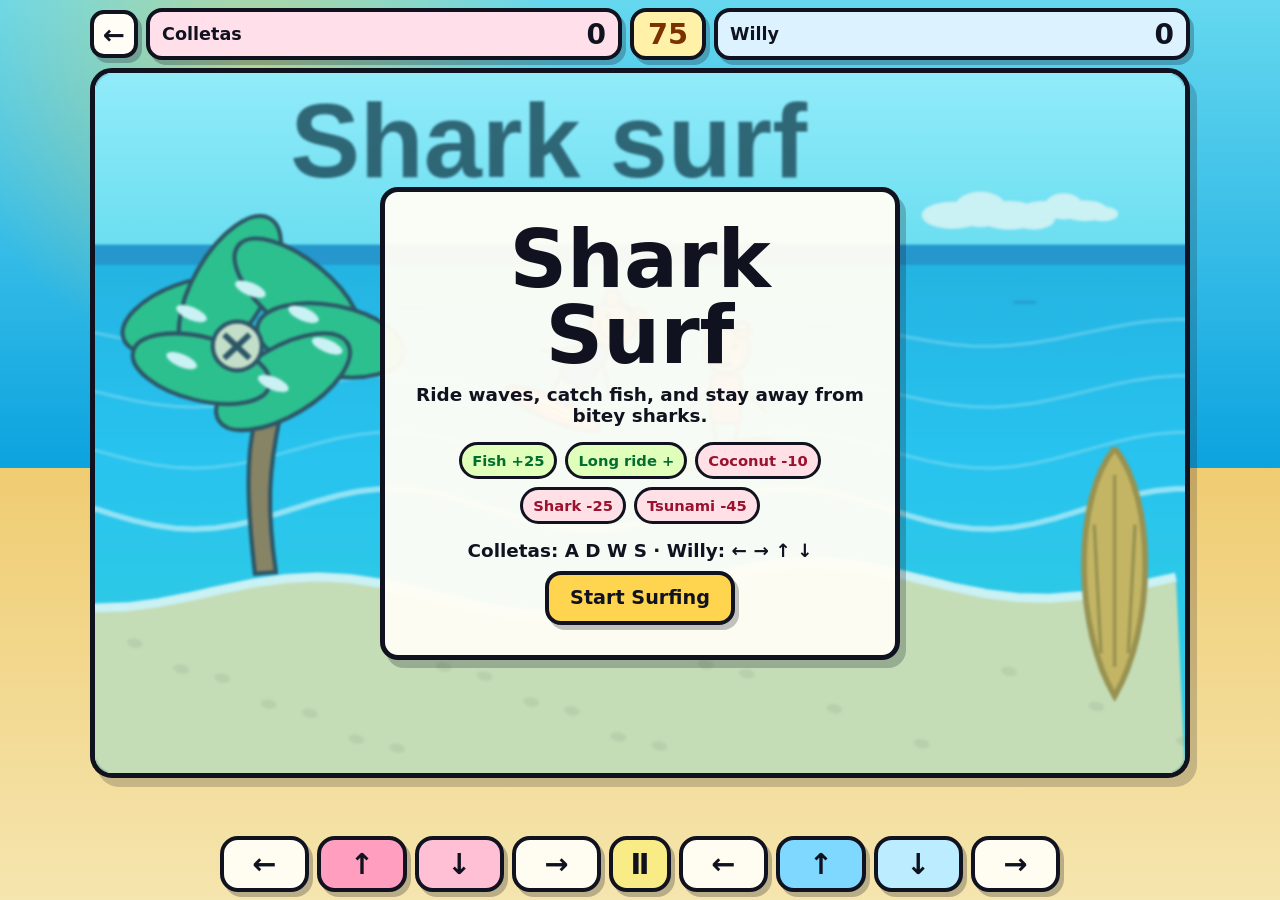
<file: shark_surf/index.html>
<!DOCTYPE html>
<html lang="en">
<head>
    <meta charset="UTF-8">
    <meta name="viewport" content="width=device-width, initial-scale=1.0, maximum-scale=1.0, user-scalable=no, viewport-fit=cover">
    <title>Shark Surf</title>
    <link rel="icon" href="data:,">
    <link rel="stylesheet" href="style.css">
</head>
<body>
    <main class="game-app" id="game-app">
        <header class="hud">
            <a class="home-link" href="../index.html" aria-label="Back to games">←</a>
            <div class="score-chip score-chip-colletas">
                <span>Colletas</span>
                <strong id="score-colletas">0</strong>
            </div>
            <div class="timer-chip">
                <span id="timer">75</span>
            </div>
            <div class="score-chip score-chip-willy">
                <span>Willy</span>
                <strong id="score-willy">0</strong>
            </div>
        </header>

        <section class="stage" aria-label="Shark Surf game area">
            <canvas id="gameCanvas" width="960" height="620"></canvas>

            <div class="overlay" id="start-screen">
                <div class="overlay-panel">
                    <h1>Shark Surf</h1>
                    <p class="tagline">Ride waves, catch fish, and stay away from bitey sharks.</p>
                    <div class="mini-rules" aria-label="Game scoring">
                        <span class="good">Fish +25</span>
                        <span class="good">Long ride +</span>
                        <span class="bad">Coconut -10</span>
                        <span class="bad">Shark -25</span>
                        <span class="bad">Tsunami -45</span>
                    </div>
                    <p class="keys">Colletas: A D W S · Willy: ← → ↑ ↓</p>
                    <button class="primary-btn" id="start-btn">Start Surfing</button>
                </div>
            </div>

            <div class="overlay is-hidden" id="game-over-screen">
                <div class="overlay-panel">
                    <h2 id="winner-title">Surf's Up!</h2>
                    <p id="final-scores"></p>
                    <button class="primary-btn" id="restart-btn">Surf Again</button>
                </div>
            </div>

            <div class="surf-banner" id="surf-banner" aria-live="polite"></div>
        </section>

        <nav class="touch-controls" aria-label="Touch controls">
            <div class="pad pad-colletas" aria-label="Colletas controls">
                <button class="touch-btn" id="p1-left" aria-label="Colletas left">←</button>
                <button class="touch-btn jump" id="p1-jump" aria-label="Colletas up and jump">↑</button>
                <button class="touch-btn down" id="p1-down" aria-label="Colletas down">↓</button>
                <button class="touch-btn" id="p1-right" aria-label="Colletas right">→</button>
            </div>
            <button class="touch-btn pause" id="pause-btn" aria-label="Pause">Ⅱ</button>
            <div class="pad pad-willy" aria-label="Willy controls">
                <button class="touch-btn" id="p2-left" aria-label="Willy left">←</button>
                <button class="touch-btn jump" id="p2-jump" aria-label="Willy up and jump">↑</button>
                <button class="touch-btn down" id="p2-down" aria-label="Willy down">↓</button>
                <button class="touch-btn" id="p2-right" aria-label="Willy right">→</button>
            </div>
        </nav>
    </main>

    <script src="game.js"></script>
</body>
</html>
</file>
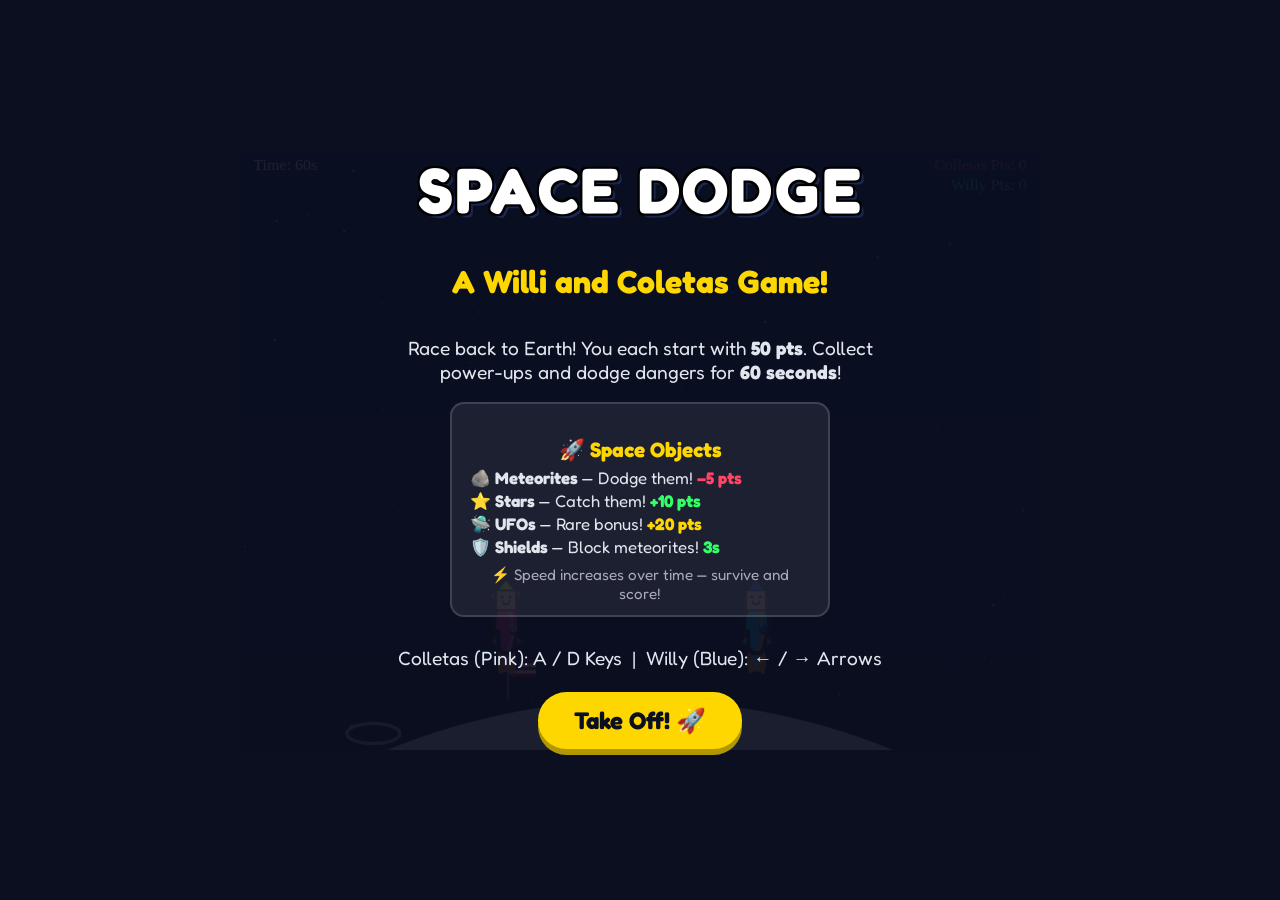
<file: space_dodge/index.html>
<!DOCTYPE html>
<html lang="en">
<head>
    <meta charset="UTF-8">
    <meta name="viewport" content="width=device-width, initial-scale=1.0, maximum-scale=1.0, user-scalable=no, viewport-fit=cover">
    <meta name="apple-mobile-web-app-capable" content="yes">
    <meta name="apple-mobile-web-app-status-bar-style" content="black-translucent">
    <title>Space Dodge - Willi and Coletas</title>
    <link rel="stylesheet" href="style.css">
    <link href="https://fonts.googleapis.com/css2?family=Fredoka+One&display=swap" rel="stylesheet">
</head>
<body>
    <div id="game-container">
        <!-- Start screen overlay -->
        <div id="start-screen" class="overlay">
            <h1>Space Dodge</h1>
            <h2>A Willi and Coletas Game!</h2>
            <p>Race back to Earth! You each start with <strong>50 pts</strong>. Collect power-ups and dodge dangers for <strong>60 seconds</strong>!</p>
            
            <div class="rules-box">
                <p class="rules-title">🚀 Space Objects</p>
                <p class="rule-item">🪨 <strong>Meteorites</strong> — Dodge them! <span class="bad">−5 pts</span></p>
                <p class="rule-item">⭐ <strong>Stars</strong> — Catch them! <span class="good">+10 pts</span></p>
                <p class="rule-item">🛸 <strong>UFOs</strong> — Rare bonus! <span class="great">+20 pts</span></p>
                <p class="rule-item">🛡️ <strong>Shields</strong> — Block meteorites! <span class="good">3s</span></p>
                <p class="rules-tip">⚡ Speed increases over time — survive and score!</p>
            </div>

            <p class="desktop-text">Colletas (Pink): A / D Keys&nbsp;&nbsp;|&nbsp;&nbsp;Willy (Blue): ← / → Arrows</p>
            <p class="mobile-text">Tap the on-screen buttons to steer!</p>
            <button id="start-btn">Take Off! 🚀</button>
        </div>

        <!-- Game Over overlay -->
        <div id="game-over-screen" class="overlay hidden">
            <h1>CRASH!</h1>
            <p>Oh no, a meteorite hit your spacecraft!</p>
            <h2 id="final-score">Distance: 0 km</h2>
            <button id="restart-btn">Try Again</button>
            <a href="../index.html" class="hub-link">Back to Game Hub</a>
        </div>
        
        <!-- Victory overlay -->
        <div id="victory-screen" class="overlay hidden">
            <h1>WELCOME TO NYC!</h1>
            <p>You safely returned to Earth!</p>
            <h2 id="win-score">Distance: 0 km</h2>
            <button id="play-again-btn">Play Again</button>
            <a href="../index.html" class="hub-link">Back to Game Hub</a>
        </div>

        <canvas id="gameCanvas"></canvas>
        
        <!-- Touch Controls for iPad -->
        <div id="touch-controls">
            <div class="controls-p1">
                <button id="btn-p1-left" class="touch-btn p1-color">&larr; Colletas</button>
                <button id="btn-p1-right" class="touch-btn p1-color">Colletas &rarr;</button>
            </div>

            <div class="controls-p2">
                <button id="btn-p2-left" class="touch-btn p2-color">&larr; Willy</button>
                <button id="btn-p2-right" class="touch-btn p2-color">Willy &rarr;</button>
            </div>
        </div>
    </div>

    <!-- The Audio Context must be initialized after a user interaction (like the start button) -->
    <script src="game.js"></script>
</body>
</html>
</file>
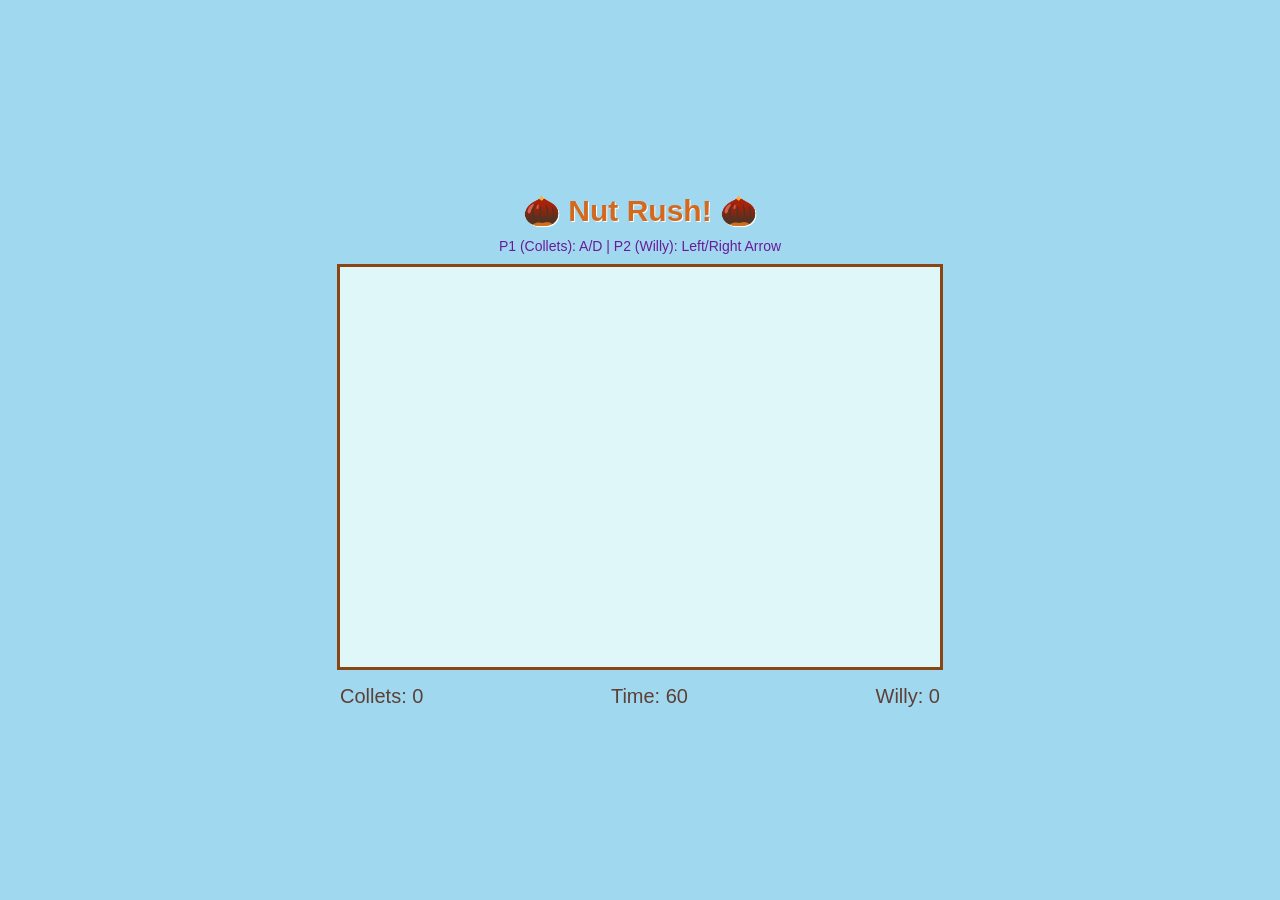
<file: nut_rush/index_.html>
<!DOCTYPE html>
<html>
<head>
    <title>Nut Rush!</title>
    <style>
        body {
            display: flex;
            flex-direction: column;
            align-items: center;
            justify-content: center;
            height: 100vh;
            margin: 0;
            background-color: #a0d9ef; /* Light sky blue */
            font-family: 'Arial', sans-serif;
        }
        canvas {
            border: 3px solid #8b4513; /* Brown border */
            background-color: #e0f7fa; /* Lighter blue */
            display: block;
            margin: 0 auto;
        }
        #ui {
            margin-top: 15px;
            font-size: 20px;
            color: #5d4037; /* Darker brown text */
            width: 600px; /* Match canvas width */
            display: flex;
            justify-content: space-between;
        }
        #title {
            font-size: 30px;
            color: #d2691e; /* Chocolate color */
            margin-bottom: 10px;
            font-weight: bold;
            text-shadow: 1px 1px #fff;
        }
         #instructions {
            font-size: 14px;
            color: #6a1b9a; /* Purple */
            margin-bottom: 10px;
         }
         #gameOver {
            position: absolute;
            top: 50%;
            left: 50%;
            transform: translate(-50%, -50%);
            font-size: 48px;
            color: red;
            background-color: rgba(255, 255, 255, 0.8);
            padding: 20px;
            border-radius: 10px;
            display: none; /* Hidden initially */
            text-align: center;
            z-index: 10;
         }
    </style>
</head>
<body>
    <div id="title">🌰 Nut Rush! 🌰</div>
    <div id="instructions">
        P1 (Collets): A/D | P2 (Willy): Left/Right Arrow
    </div>
    <canvas id="gameCanvas" width="600" height="400"></canvas>
    <div id="ui">
        <span id="score1">Collets: 0</span>
        <span id="timer">Time: 60</span>
        <span id="score2">Willy: 0</span>
    </div>
     <div id="gameOver">
        Game Over!<br>
        <span id="finalScore"></span><br>
        <button onclick="restartGame()">Play Again?</button>
    </div>

    <script src="game.js"></script>
</body>
</html>
</file>
<file: shark_surf/style.css>
:root {
    --ink: #10131f;
    --sky: #8de9f4;
    --water: #08aeea;
    --deep-water: #0674bf;
    --sand: #f6df9a;
    --coral: #ff4f7b;
    --kelp: #19b85a;
    --sun: #ffd44f;
    --shell: #fffdf5;
}

* {
    box-sizing: border-box;
    -webkit-tap-highlight-color: transparent;
}

html,
body {
    width: 100%;
    height: 100%;
    margin: 0;
    overflow: hidden;
    touch-action: none;
}

body {
    color: var(--ink);
    font-family: "Comic Sans MS", "Arial Rounded MT Bold", system-ui, sans-serif;
    background:
        radial-gradient(circle at 20% 8%, rgba(255, 212, 79, 0.55), transparent 19rem),
        linear-gradient(180deg, #65d8ef 0%, #0ca3df 52%, #f0cc72 52%, #f5e5ae 100%);
}

button,
a {
    font: inherit;
}

.game-app {
    display: grid;
    grid-template-rows: auto minmax(0, 1fr) auto;
    gap: 8px;
    width: 100vw;
    height: 100dvh;
    padding: max(8px, env(safe-area-inset-top)) max(8px, env(safe-area-inset-right)) max(8px, env(safe-area-inset-bottom)) max(8px, env(safe-area-inset-left));
}

.hud {
    display: grid;
    grid-template-columns: 48px minmax(0, 1fr) 76px minmax(0, 1fr);
    align-items: center;
    gap: 8px;
    width: min(100%, 1100px);
    margin: 0 auto;
}

.home-link,
.score-chip,
.timer-chip,
.touch-btn,
.primary-btn {
    border: 4px solid var(--ink);
    box-shadow: 4px 5px 0 rgba(16, 19, 31, 0.26);
}

.home-link {
    display: grid;
    place-items: center;
    width: 48px;
    height: 48px;
    color: var(--ink);
    text-decoration: none;
    background: var(--shell);
    border-radius: 14px;
    font-size: 1.65rem;
    font-weight: 900;
}

.score-chip,
.timer-chip {
    min-width: 0;
    height: 52px;
    padding: 4px 12px;
    border-radius: 16px;
    background: rgba(255, 253, 245, 0.93);
}

.score-chip {
    display: flex;
    align-items: center;
    justify-content: space-between;
    gap: 8px;
}

.score-chip span {
    overflow: hidden;
    font-size: clamp(0.84rem, 2.7vw, 1.1rem);
    font-weight: 800;
    text-overflow: ellipsis;
    white-space: nowrap;
}

.score-chip strong {
    flex: 0 0 auto;
    min-width: 3ch;
    font-size: clamp(1.15rem, 4vw, 1.75rem);
    text-align: right;
}

.score-chip-colletas {
    background: #ffe0ea;
}

.score-chip-willy {
    background: #dcf3ff;
}

.timer-chip {
    display: grid;
    place-items: center;
    color: #7a3200;
    background: #fff2a8;
    font-size: clamp(1.25rem, 4.2vw, 1.8rem);
    font-weight: 900;
}

.stage {
    position: relative;
    width: min(100%, 1100px, calc(154.84dvh - 250px));
    aspect-ratio: 960 / 620;
    max-height: calc(100dvh - 162px);
    min-height: 0;
    margin: 0 auto;
    overflow: hidden;
    border: 5px solid var(--ink);
    border-radius: 22px;
    background: var(--sky);
    box-shadow: 7px 9px 0 rgba(16, 19, 31, 0.2);
}

canvas {
    display: block;
    width: 100%;
    height: 100%;
}

.overlay {
    position: absolute;
    inset: 0;
    display: grid;
    place-items: center;
    padding: 16px;
    background: rgba(101, 216, 239, 0.34);
    backdrop-filter: blur(1px);
}

.overlay.is-hidden {
    display: none;
}

.overlay-panel {
    width: min(520px, 92%);
    padding: clamp(18px, 4vw, 30px);
    text-align: center;
    border: 5px solid var(--ink);
    border-radius: 18px;
    background: rgba(255, 253, 245, 0.96);
    box-shadow: 6px 8px 0 rgba(16, 19, 31, 0.24);
}

.overlay-panel h1,
.overlay-panel h2 {
    margin: 0 0 10px;
    line-height: 0.95;
    font-size: clamp(2.8rem, 10vw, 5rem);
}

.overlay-panel h2 {
    font-size: clamp(2rem, 7vw, 3.7rem);
}

.tagline,
.keys,
#final-scores {
    margin: 10px 0;
    font-size: clamp(0.98rem, 3vw, 1.15rem);
    font-weight: 800;
}

.mini-rules {
    display: flex;
    flex-wrap: wrap;
    justify-content: center;
    gap: 8px;
    margin: 16px 0;
}

.mini-rules span {
    padding: 7px 10px;
    border: 3px solid var(--ink);
    border-radius: 999px;
    background: #fff;
    font-size: 0.92rem;
    font-weight: 900;
}

.mini-rules .good {
    color: #046d31;
    background: #dfffba;
}

.mini-rules .bad {
    color: #9b112e;
    background: #ffe0e7;
}

.primary-btn {
    min-height: 54px;
    min-width: 190px;
    padding: 10px 20px;
    color: var(--ink);
    border-radius: 16px;
    background: var(--sun);
    font-size: 1.2rem;
    font-weight: 900;
    cursor: pointer;
}

.primary-btn:active,
.touch-btn:active,
.home-link:active {
    transform: translate(3px, 3px);
    box-shadow: 1px 2px 0 rgba(16, 19, 31, 0.26);
}

.surf-banner {
    position: absolute;
    top: 17%;
    left: 50%;
    width: min(520px, calc(100% - 28px));
    min-height: 54px;
    transform: translateX(-50%);
    display: grid;
    place-items: center;
    pointer-events: none;
    color: #fff;
    text-align: center;
    text-shadow: 3px 4px 0 rgba(16, 19, 31, 0.42);
    font-size: clamp(1.8rem, 7vw, 4.4rem);
    font-weight: 900;
    line-height: 0.95;
}

.touch-controls {
    position: fixed;
    z-index: 20;
    bottom: max(8px, env(safe-area-inset-bottom));
    left: 50%;
    transform: translateX(-50%);
    display: grid;
    grid-template-columns: minmax(0, 1fr) 62px minmax(0, 1fr);
    align-items: center;
    gap: 8px;
    width: min(calc(100vw - 16px), 1100px);
    margin: 0;
}

.pad {
    display: grid;
    grid-template-columns: repeat(4, minmax(42px, 1fr));
    gap: 8px;
}

.touch-btn {
    display: grid;
    place-items: center;
    height: 56px;
    min-width: 0;
    padding: 0;
    color: var(--ink);
    border-radius: 18px;
    background: rgba(255, 253, 245, 0.96);
    font-size: 1.8rem;
    font-weight: 900;
    cursor: pointer;
    user-select: none;
}

.pad-colletas .jump {
    background: #ff9ebe;
}

.pad-willy .jump {
    background: #7fd8ff;
}

.pad-colletas .down {
    background: #ffc0d5;
}

.pad-willy .down {
    background: #bcecff;
}

.pause {
    width: 62px;
    background: #f9ec87;
}

@media (hover: hover) and (pointer: fine) {
    .touch-controls {
        max-width: 840px;
    }
}

@media (max-width: 700px) {
    .game-app {
        gap: 6px;
    }

    .hud {
        grid-template-columns: 42px minmax(0, 1fr) 60px minmax(0, 1fr);
        gap: 6px;
    }

    .home-link,
    .score-chip,
    .timer-chip {
        height: 44px;
        border-width: 3px;
        border-radius: 13px;
    }

    .home-link {
        width: 42px;
    }

    .stage {
        width: min(100%, calc(154.84dvh - 222px));
        max-height: calc(100dvh - 144px);
        border-width: 4px;
        border-radius: 16px;
    }

    .touch-controls {
        grid-template-columns: minmax(0, 1fr) 54px minmax(0, 1fr);
        gap: 6px;
    }

    .pad {
        gap: 6px;
    }

    .touch-btn {
        height: 50px;
        border-width: 3px;
        border-radius: 15px;
        font-size: 1.5rem;
    }

    .pause {
        width: 54px;
    }
}

@media (max-height: 520px) {
    .overlay-panel {
        padding: 14px;
    }

    .mini-rules,
    .keys,
    .tagline {
        margin: 7px 0;
    }

    .touch-btn {
        height: 46px;
    }
}
</file>
<file: space_dodge/style.css>
/* ============================================
   Space Dodge – Responsive Layout
   ============================================ */

/* --- Reset & Fullscreen Base --- */
*, *::before, *::after { box-sizing: border-box; }

html, body {
    margin: 0;
    padding: 0;
    width: 100%;
    height: 100vh;
    height: 100dvh; /* Dynamic viewport height: respects iOS Safari toolbar */
    background-color: #0b1021;
    font-family: 'Fredoka One', cursive, sans-serif;
    touch-action: none;
    overflow: hidden;
    -webkit-text-size-adjust: none;
}

/* --- Game Container: Flex column fills the screen --- */
#game-container {
    position: relative;
    display: flex;
    flex-direction: column;
    align-items: center;
    width: 100%;
    height: 100%;
    padding: env(safe-area-inset-top, 0px) env(safe-area-inset-right, 0px) env(safe-area-inset-bottom, 0px) env(safe-area-inset-left, 0px);
}

/* --- Canvas: Fills available space, keeps 4:3 aspect ratio via JS --- */
canvas {
    display: block;
    background-color: transparent;
    flex: 1 1 auto;    /* Grow to fill available space */
    min-height: 0;     /* Allow flex shrinking */
    width: 100%;
    max-width: 100%;
    max-height: 100%;
    object-fit: contain;
}

/* On desktop, give it a nice border radius & shadow */
@media (min-width: 1025px) {
    canvas {
        border-radius: 12px;
        box-shadow: 0 10px 30px rgba(0,0,0,0.5);
        max-width: 800px;
    }
}

/* ============================================
   Overlays (Start, Game Over, Victory)
   ============================================ */
.overlay {
    position: absolute;
    top: 0;
    left: 0;
    width: 100%;
    height: 100%;
    background-color: rgba(11, 16, 33, 0.93);
    display: flex;
    flex-direction: column;
    justify-content: center;
    align-items: center;
    color: white;
    text-align: center;
    z-index: 10;
    padding: 20px;
    overflow-y: auto;
    -webkit-overflow-scrolling: touch;
}

.overlay.hidden {
    display: none;
}

h1 {
    font-size: clamp(2rem, 6vw, 4rem);
    margin: 0 0 8px 0;
    text-transform: uppercase;
    letter-spacing: 2px;
    text-shadow: 2px 2px 0 #000, -2px -2px 0 #000, 2px -2px 0 #000, -2px 2px 0 #000, 4px 4px 0 #1b2651;
}

#game-over-screen h1 { color: #ff3366; }
#victory-screen h1 {
    color: #33ff66;
    text-shadow: 2px 2px 0 #000, -2px -2px 0 #000, 2px -2px 0 #000, -2px 2px 0 #000, 4px 4px 0 #1b5126;
}

h2 {
    font-size: clamp(1.2rem, 4vw, 2rem);
    color: #ffd700;
    margin-bottom: 16px;
}

p {
    font-size: clamp(0.85rem, 2.5vw, 1.2rem);
    margin-bottom: 8px;
    color: #e0e6ed;
    max-width: 500px;
}

/* --- Rules Box --- */
.rules-box {
    background: rgba(255,255,255,0.08);
    border: 2px solid rgba(255,255,255,0.15);
    border-radius: 14px;
    padding: 12px 18px;
    margin: 10px auto;
    max-width: 380px;
    width: 90%;
    text-align: left;
}

.rules-title {
    font-size: clamp(1rem, 3vw, 1.3rem);
    font-weight: bold;
    color: #ffd700;
    text-align: center;
    margin-bottom: 6px;
}

.rule-item {
    font-size: clamp(0.8rem, 2.2vw, 1.05rem);
    margin: 3px 0;
}

.rules-tip {
    font-size: clamp(0.75rem, 2vw, 0.95rem);
    color: #aab;
    text-align: center;
    margin-top: 8px;
    margin-bottom: 0;
}

.bad { color: #ff4466; font-weight: bold; }
.good { color: #33ff66; font-weight: bold; }
.great { color: #ffd700; font-weight: bold; }

/* Desktop/Mobile text toggle */
.desktop-text { display: block; }
.mobile-text { display: none; color: #4dc3ff; }

/* --- Buttons --- */
button {
    background-color: #ffd700;
    color: #0b1021;
    border: none;
    padding: 14px 36px;
    font-size: clamp(1.1rem, 3vw, 1.5rem);
    border-radius: 30px;
    cursor: pointer;
    font-family: inherit;
    font-weight: bold;
    box-shadow: 0 6px 0 #b39700;
    transition: transform 0.1s, box-shadow 0.1s;
    margin-top: 14px;
}

button:active {
    transform: translateY(6px);
    box-shadow: none;
}

.hub-link {
    display: block;
    margin-top: 20px;
    color: #ffffff;
    text-decoration: none;
    border-bottom: 2px solid transparent;
    padding-bottom: 2px;
    transition: border-color 0.2s;
    font-size: clamp(0.85rem, 2.5vw, 1rem);
}

.hub-link:hover {
    border-color: #ffffff;
}

/* ============================================
   Touch Controls – Always visible on mobile
   ============================================ */
#touch-controls {
    display: none;              /* Hidden on desktop */
    flex-shrink: 0;             /* Never shrink */
    width: 100%;
    justify-content: space-between;
    align-items: center;
    padding: 8px 10px;
    padding-bottom: calc(8px + env(safe-area-inset-bottom, 0px));
    background: rgba(11, 16, 33, 0.85);
    z-index: 20;
}

.controls-p1, .controls-p2 {
    display: flex;
    gap: 8px;
}

.touch-btn {
    border: 3px solid #fff;
    color: #fff;
    padding: 12px 16px;
    font-size: clamp(0.75rem, 2.5vw, 1rem);
    border-radius: 50px;
    cursor: pointer;
    user-select: none;
    -webkit-user-select: none;
    margin: 0;
    box-shadow: 0 4px 10px rgba(0,0,0,0.5);
    font-family: inherit;
    white-space: nowrap;
}

.p1-color { background-color: rgba(255, 51, 153, 0.8); }
.p2-color { background-color: rgba(0, 153, 255, 0.8); }

.touch-btn:active {
    opacity: 0.7;
    transform: scale(0.95);
}

/* ============================================
   Mobile / Tablet Responsive
   ============================================ */
@media (max-width: 1024px) {
    .desktop-text { display: none; }
    .mobile-text { display: block; }

    #touch-controls {
        display: flex;
    }

    canvas {
        border-radius: 0;
    }
}

/* Extra-small screens (small phones) */
@media (max-width: 480px) {
    .touch-btn {
        padding: 10px 12px;
        font-size: 0.7rem;
    }

    .rules-box {
        padding: 8px 12px;
    }
}
</file>
